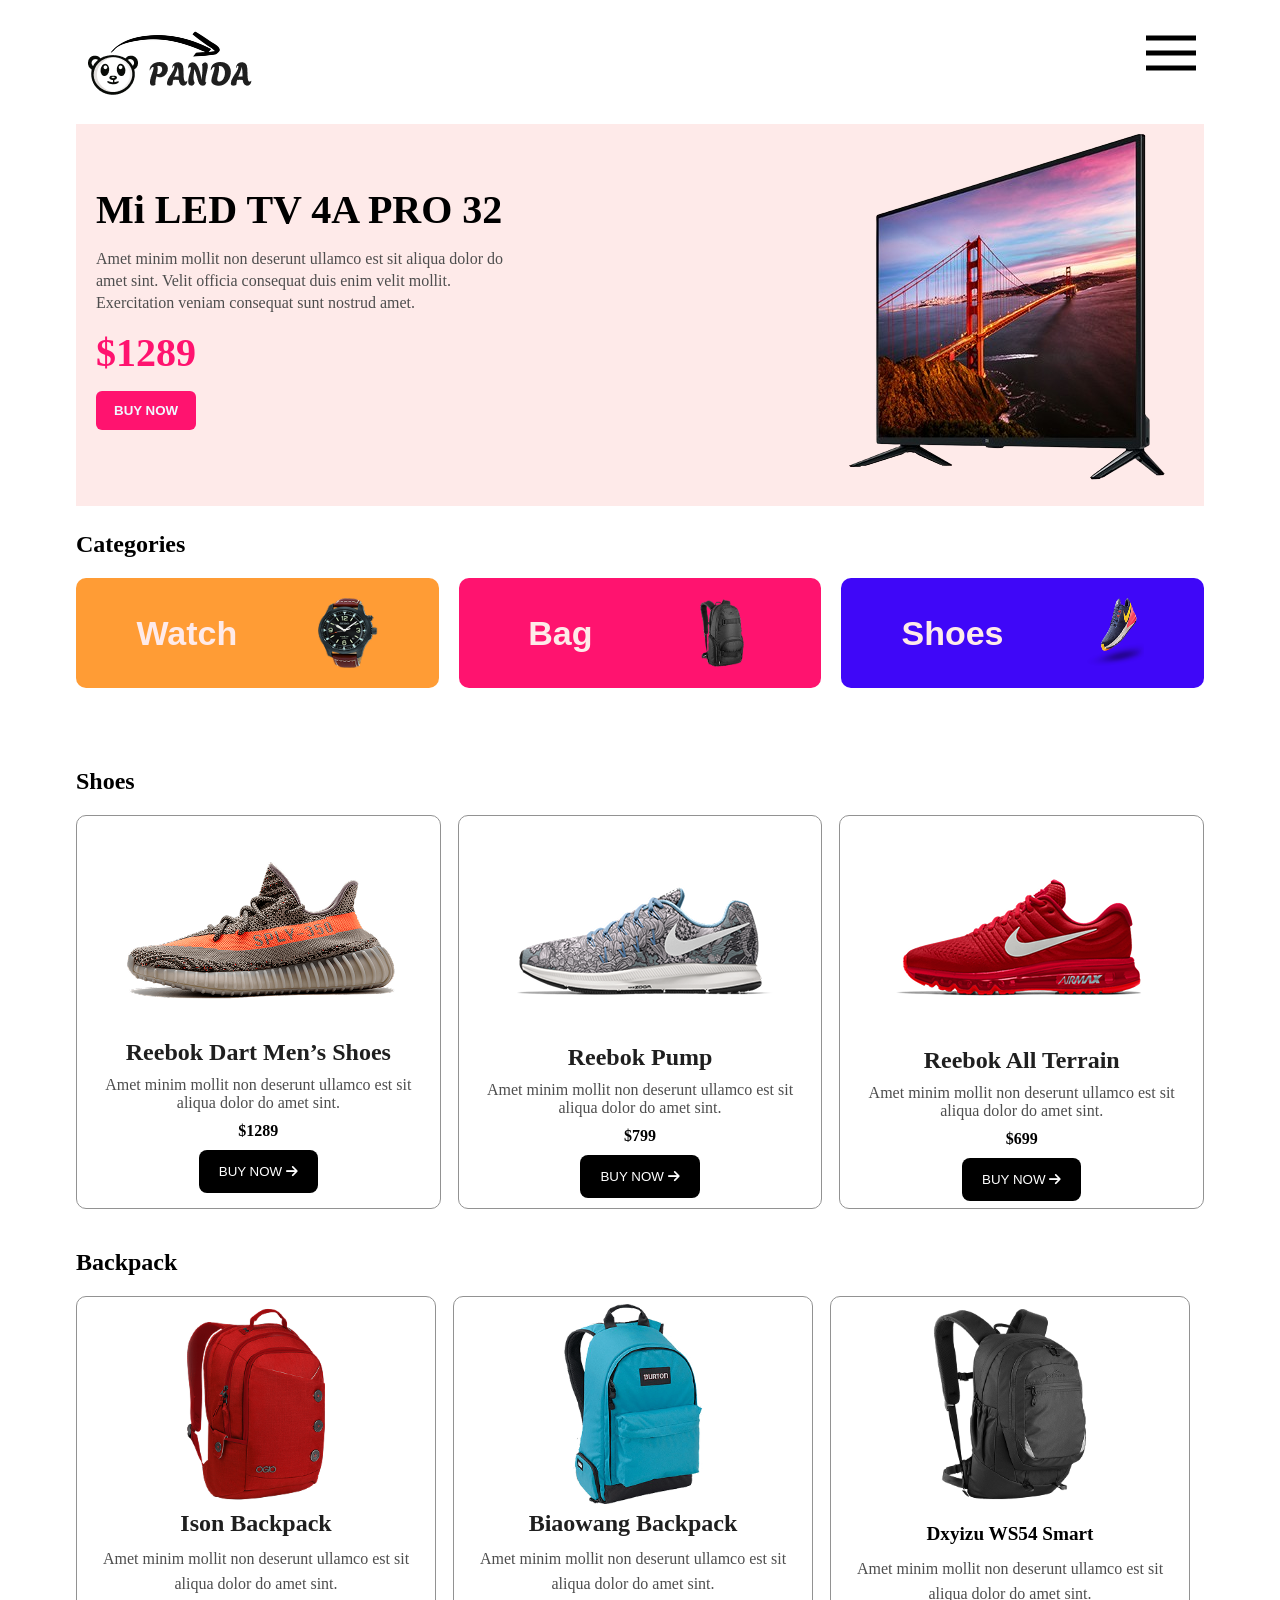
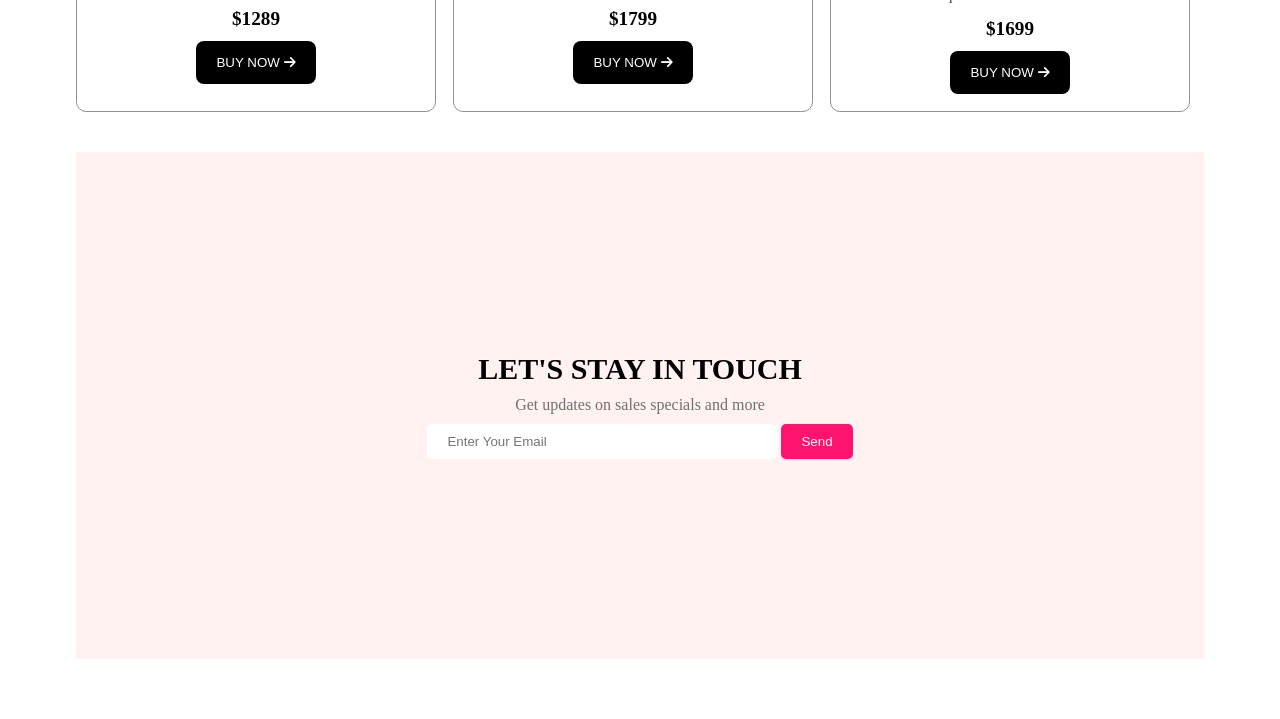
<file: index.html>
<!DOCTYPE html>
<html lang="en">

<head>
    <meta charset="UTF-8">
    <meta name="viewport" content="width=device-width, initial-scale=1.0">
    <title>Document</title>
    <link rel="stylesheet" href="./style.css">
    <link rel="stylesheet" href="https://cdnjs.cloudflare.com/ajax/libs/font-awesome/6.5.0/css/all.min.css">
</head>

<body>
    <div class="container">
        <!-- header section  -->
        <header>
            <div class="logo">
                <img src="./assets/logo.png" alt="" class="">
            </div>
            <div class="menu">
                <img src="./assets/menu-image.png" alt="">

            </div>
        </header>
        <!-- hero section  -->
        <div class="hero">
            <div class="hero-content">
                <div class="hero-text">
                    <h2>Mi LED TV 4A PRO 32</h2>
                    <p>Amet minim mollit non deserunt ullamco est sit aliqua dolor do amet sint. Velit officia consequat
                        duis enim velit mollit. Exercitation veniam consequat sunt nostrud amet.</p>
                    <h3>$1289</h3>
                    <button>BUY NOW</button>
                </div>
                <div class="hero-image">
                    <img src="./assets/hero-tv.png" alt="">
                </div>

            </div>
        </div>
        <!-- Categories -->
        <div class="categories">
            <h2>Categories</h2>
            <div class="categories-box">
                <div class="box1">
                    <h3>Watch</h3>
                    <img src="./assets/category-watch.png" alt="">
                </div>
                <div class="box1" style="background-color: #FF136F;">
                    <h3>Bag</h3>
                    <img src="./assets/category-bag.png" alt="">
                </div>
                <div class="box1" style="background-color: #3F07F8;">
                    <h3>Shoes</h3>
                    <img src="./assets/category-shoe.png" alt="">
                </div>
            </div>
        </div>
        <!-- Shoes -->

        <div class="shoes">
            <h2>Shoes</h2>
            <div class="shoes-content">
                <div class="shoes-box">
                    <div class="shoes-image">
                        <img src="./assets/shoe-1.png" alt="">
                    </div>
                    <div class="shoes-text">
                        <h3>Reebok Dart Men’s Shoes</h3>
                        <p>Amet minim mollit non deserunt ullamco est sit aliqua dolor do amet sint. </p>
                        <h4>$1289</h4>
                       
                         <button>
                            BUY NOW <i class="fa-solid fa-arrow-right"></i>
                        </button>
                    </div>                
                </div>
                 <div class="shoes-box">
                    <div class="shoes-image">
                        <img src="./assets/shoe-2.png" alt="">
                    </div>
                    <div class="shoes-text">
                        <h3>Reebok Pump</h3>
                        <p>Amet minim mollit non deserunt ullamco est sit aliqua dolor do amet sint.  </p>
                        <h4>$799</h4>
                        <button>
                            BUY NOW <i class="fa-solid fa-arrow-right"></i>
                        </button>
                    </div>
                </div>
                 <div class="shoes-box">
                    <div class="shoes-image">
                        <img src="./assets/shoe-3.png" alt="">
                    </div>
                    <div class="shoes-text">
                        <h3>Reebok All Terrain</h3>
                        <p>Amet minim mollit non deserunt ullamco est sit aliqua dolor do amet sint. </p>
                        <h4>$699</h4>
                        <button>
                            BUY NOW <i class="fa-solid fa-arrow-right"></i>
                        </button>
                    </div>
                </div>

            </div>
        </div>

        <!-- backpack -->

         <div class="backpack">
            <h2>Backpack</h2>
            <div class="backpack-content">
               <div class="backpack-card">
                  <div class="backpack-image">
                    <img src="./assets/bag-1.png" alt="">
                </div>
                <div class="backpack-text">
                    <h3>Ison Backpack</h3>
                    <p>Amet minim mollit non deserunt ullamco est sit aliqua dolor do amet sint. </p>
                     <h4>$1289</h4>
                    <button>BUY NOW <i class="fa-solid fa-arrow-right"></i></button>
                </div>
               </div>
               <div class="backpack-card">
                  <div class="backpack-image">
                    <img src="./assets/bag-2.png" alt="">
                </div>
                <div class="backpack-text">
                    <h3>Biaowang Backpack</h3>
                    <p>Amet minim mollit non deserunt ullamco est sit aliqua dolor do amet sint. </p>
                     <h4>$1799</h4>
                    <button>BUY NOW <i class="fa-solid fa-arrow-right"></i></button>
                </div>
               </div>
               <div class="backpack-card">
                  <div class="backpack-image">
                    <img src="./assets/bag-3.png" alt="">
                </div>
                <div class="backpack-text">
                    <h4>Dxyizu WS54 Smart</h4>
                    <p>Amet minim mollit non deserunt ullamco est sit aliqua dolor do amet sint. </p>
                     <h4>$1699</h4>
                    <button>BUY NOW <i class="fa-solid fa-arrow-right"></i></button>
                </div>
               </div>
            </div>
         </div>

         <!-- footer  -->

         <footer>
            <h3>LET'S STAY IN TOUCH</h3>
            <p>Get updates on sales specials and more</p>
            <input class="email" type="email" placeholder="Enter Your Email"> <button>Send</button>
         </footer>
    </div>
</body>

</html>
</file>
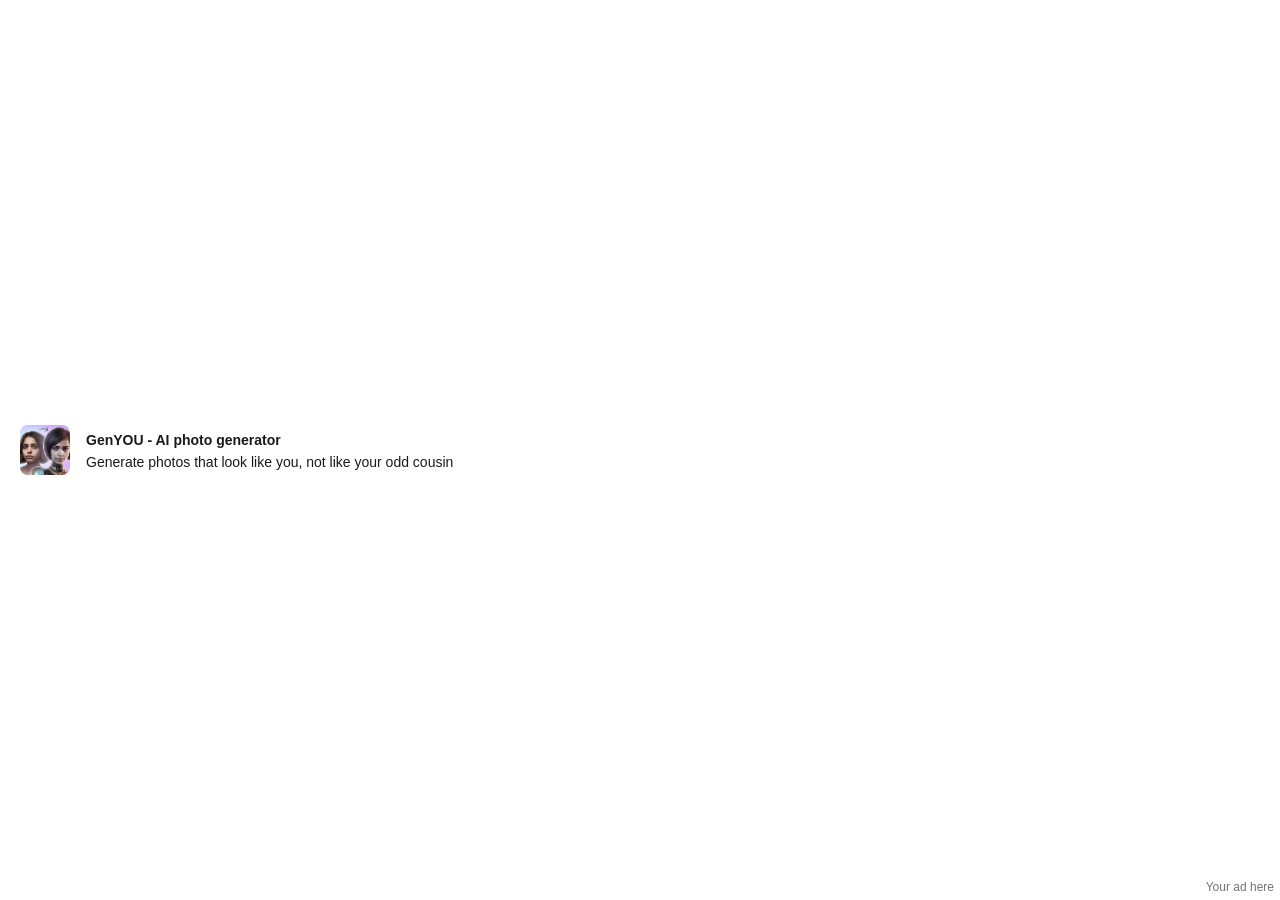
<file: assets/arrow_files/saved_resource.html>
<!-- saved from url=(0042)https://icons8.com/icons/set/arrow-favicon -->
<html><head><meta http-equiv="Content-Type" content="text/html; charset=UTF-8">
  <style>
  body,p{margin:0}.by-sell,.by-sell__link,body{width:100%;height:100%}.by-sell,body,html{height:100%}.by-sell__image-container,html{overflow:hidden;box-sizing:border-box}.by-sell__link,html{box-sizing:border-box}:root{--c-black_900:#1a1a1a;--c-transparent-black_600:rgba(0, 0, 0, 0.55);--c-green_100:#e7f9eb;--carbon-large-image-max-size:220px}body{position:relative;padding:0;font-family:Inter,apple-system,BlinkMacSystemFont,'Helvetica Neue','Segoe UI','Fira Sans',Roboto,Oxygen,Ubuntu,'Droid Sans',Arial,sans-serif}a{text-decoration:none}.by-sell{display:flex;line-height:0}.by-sell__link{position:relative;display:flex;align-items:center;border-radius:8px;padding:20px}.by-sell__image-container{border-radius:8px;max-height:50px;max-width:50px;width:50px}.by-sell__image{max-width:50px;height:auto}.by-sell__content{margin-left:16px;color:#1a1a1a}.by-sell__content-title{font-weight:700;font-size:14px;line-height:24px}.by-sell__content-description{font-size:14px;line-height:20px}.by-sell__ad-ad{color:rgba(0,0,0,.55);font-size:12px;position:absolute;bottom:6px;right:6px}.by-sell__ad-ad:hover{color:rgba(0,0,0,.9)}
</style>
</head>
<body marginwidth="0" marginheight="0">
<a class="by-sell__link" href="https://a.nitropay.com/v3/redir/4237/2113?dest=https%3A%2F%2Fgenerated.photos%2Fgenyou%2Fapp%3Futm_source%3Dwebsite%26utm_medium%3Dbanner%26utm_campaign%3Dfallback-genyou" target="blank">
<div class="by-sell__image-container">
<img class="by-sell__image" src="./GenYOU_AI_Photo_Generator.webp" alt="img_i8_test">
</div>
<div class="by-sell__content">
<p class="by-sell__content-title">GenYOU - AI photo generator</p>
<p class="by-sell__content-description">Generate photos that look like you, not like your odd cousin</p>
</div>
</a>
<a href="https://icons8.com/l/media-kit/" class="by-sell__ad-ad" target="_blank">Your ad here</a>


</body></html>
</file>
<file: style.css>
*{
    padding: 0;
    margin: 0;
    box-sizing: border-box;
}
.container{
    width: 1128px;
    margin: 0 auto;
    
}
header{
    display: flex;
    justify-content: space-between;
    align-items: center;
    padding: 8px 10px;
    margin-bottom: 40px;
    margin-top: 20px;
}
.logo{
    width: 125px;
    height: 48px;
}
.menu{
    width: 48px;
    height: 48px;
}
.hero-content{
    background-color: #FEEAE9;
    display: flex;
    align-items: center;
    justify-content: space-between;
    
    
}
.hero-text *{
    margin-bottom: 15px;
}
.hero-text{
    width: 450px;
    padding: 20px;

}
.hero-text h2{
    font-size: 40px;
    
}
.hero-text h3{
    font-size: 40px;
    color: #FF136F;
}
.hero-text P{
    font-size: 16px;
    color: #4E4E4E;
    line-height: 22px;
}
.hero button{
    background-color: #FF136F;
    border: none;
    padding: 12px 18px;
    color: aliceblue;
    font-weight: bold;
    border-radius: 6px;
    cursor: pointer;

}
.hero-image{
   width: 400px;
}
/* categories */
.categories{
    margin-top: 25px;
    margin-bottom: 80px;
}
.categories{}
.categories-box{
    margin-top: 20px;
    display: flex;
    gap: 20px;
}
.box1{
    background-color: #FF9C35;
    display: flex;
    justify-content: space-around;
    align-items: center;
    padding: 20px;
    border-radius: 10px;
    width: 380px;
    
}
.box1 h3{
    font-family:'Franklin Gothic Medium', 'Arial Narrow', Arial, sans-serif;
    font-size: 34px;
    font-weight: medium;
    color: #FEEAE9;
}
.box1 img{
   width: 60px;
    height: 70px;
}
/* shoes */

.shoes{
    
    margin-bottom: 40px;
}
.shoes-content{
    margin-top: 20px;
    
}
.shoes-box{
    /* width: 360px; */
    border: 1px solid #929292;
    text-align: center;
    padding: 7px;
    border-radius: 10px;
}
.shoes-image img{
    /* width: 280px; */
    
}

.shoes-text h3{
    color:#1F1F1F ;
    font-size: 24px;
    margin-top: 10px;
    margin-bottom: 10px;

}
.shoes-text h4{
    margin: 10px;
}
.shoes-text P{
    font-size: 16px;
    color: #4E4E4E;

}
.shoes-text button {
    border: none;
    background-color: #000000;
    color: #FFFFFF;
    padding: 14px 20px;
    border-radius: 8px;
    cursor: pointer;
}
.shoes-content{
    display: flex;
    gap: 17px;
   
}
/* backpack */

.backpack{
    margin-bottom: 40px;
}
.backpack-content{
    display: flex;
    gap: 17px;
    margin-top: 20px;
    line-height: 25px;
}
.backpack-card{
    width: 360px;
    border: 1px solid #929292;
    text-align: center;
    padding: 7px;
    border-radius: 10px;
}
.backpack-image img{
     width: 200px;
}
.backpack-text h3{
     color:#1F1F1F ;
    font-size: 24px;
    margin-bottom: 10px;
}
.backpack-text h4{
    font-weight: bold;
    font-size: larger;
    margin:10px 10px;
}
.backpack-text p{
     font-size: 16px;
    color: #4E4E4E;
}
.backpack-text button{
    border: none;
    background-color: #000000;
    color: #FFFFFF;
    padding: 14px 20px;
    border-radius: 8px;
    margin-bottom: 10px;
    cursor: pointer;
}
/* footer  */
footer{
    background-color: #FFF2F1;
    margin-bottom: 60px;
    text-align: center;
    padding: 200px 120px;
}
footer h3{
    font-size: 30px;
}
footer p {
    font-size: 16px;
    color: #707070;
    margin-bottom: 10px;
    margin-top: 10px;
}
.email{
    background-color: #FFFFFF;
    border: none;
    padding: 10px 20px;
    width: 350px;
    border-radius: 5px;

}
footer button{
    background-color: #FF136F;
    border: none;
    padding: 10px 20px;
    color: #FFFFFF;
    border-radius: 5px;
    cursor: pointer;
}
 /* Responsive  */
 /* laptop  */
 @media screen and (max-width:1200px) {
    .container{
        width: 100%;
       padding: 10px 15px;
    }
 }
 /* tablet  */
 @media screen and (max-width: 1024px) {
    .container{
        width: 100%;
        align-items: center;
    }
    .hero-content{
        flex-direction: column;
    }
    .hero-text{
        text-align: center;
    }
    .categories-box{
        flex-direction: column;
        
    }
    .box1{
        width: 100%;
    }
    .shoes-content{
        flex-direction: column;
    }
   .backpack-content{
        flex-direction: column;
       
    }
    .backpack-card{
        width: 100%;
    }
    footer h3 {
    font-size: 20px;
 }
  footer p{
    font-size: 12px;
 }
 .email{
    width: 100%;
    margin-bottom:5px ;
 }
 footer button {
    width: 100%;
 }
    
 }
 /* andorid landscap */
 @media screen and (max-width:768px) {
    
 }
 /* andorid portable  */
 @media screen and (max-width: 568px) {
    .container{
        width: 100%;
        align-items: center;
    }
    .hero-content{
        flex-direction: column;
        text-align: center;
        align-items: center;
        
    }
    .hero-text h2 {
        font-size: 25px;
    }
    .hero-text P{
        font-size: 13px;
        
        
    }
    .hero-text h3{
        font-size: 18px;
    }
    .hero button{
        padding: 5px 8px;
    }
    .hero-image img{
        width: 220px;
    }
    .categories{
        text-align: center;
        
    }
    .categories-box{
        flex-direction: column;
        align-items: center;   
    }
    .box1{
        width: 100%;
    }
    .box1 h3 {
          font-size: 25px;
    }
    .box1 img{
        width: 40px;
        height: 50px;
    }
     /* shoes  */
     .shoes{
        text-align: center;
     }
    .shoes-content{
        flex-direction: column;
    }
    .shoes-image img{
        width: 230px;
    }
    .shoes-text h3{
        font-size: 18px;
    }
    .shoes-text P{
        font-size: 13px;
    }
    .shoes-text button {
        padding: 8px 10px;
        font-size: 10px;
    }
      /* backpack  */
    .backpack{
        text-align: center;
    }
    .backpack-content{
        flex-direction: column;
    
    }
    .backpack-card{
        width: 100%;
    }
    .backpack-image img {
        width: 150px;
    }
    .backpack-text h3 {
        font-size: 18px;
    }
    .backpack-text p{
        font-size: 13px;
    }
    .backpack-text h4 {
    font-weight: bold;
    font-size: medium;
    margin: 5px 5px;
 }
 .backpack-text button {
    padding:8px 10px;
    font-size: 10px;
 }
 footer{
    padding: 80px 60px;
 }
 footer h3 {
    font-size: 16px;
 }
 footer p{
    font-size: 10px;
 }
 .email{
    width: 100%;
    margin-bottom:5px ;
 }
 footer button {
    width: 100%;
 }
}
</file>
